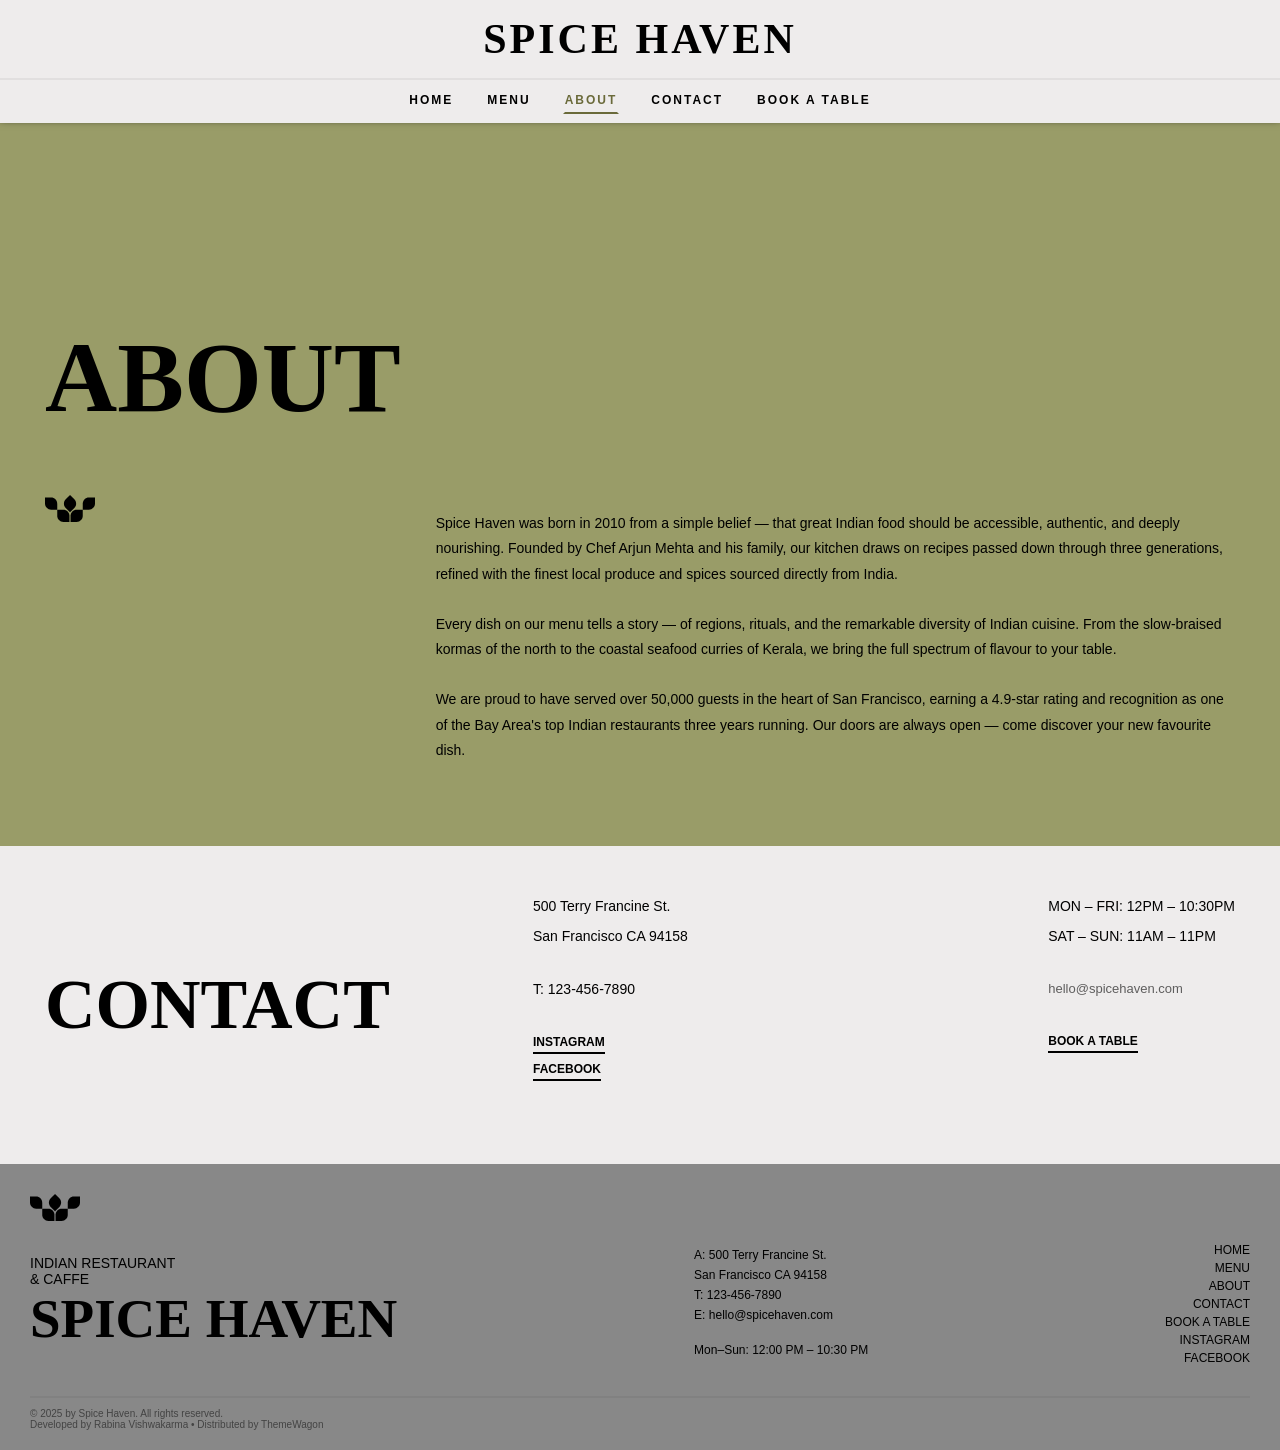
<file: task2/about.html>
<!DOCTYPE html>
<html lang="en">
<head>
    <meta charset="UTF-8">
    <meta name="viewport" content="width=device-width, initial-scale=1.0">
    <title>SPICE HAVEN</title>
    <link rel="stylesheet" href="style.css">
</head>
<body>
    <div>
        <nav>
            <h1>SPICE HAVEN</h1>
            <hr>
            <ul>
                <li><a  href="index.html">Home</a></li>
                <li><a href="menu.html">Menu</a></li>
                <li><a class="active" href="about.html">About</a></li>
                <li><a href="#contact">Contact</a></li>
                <li><a href="table.html">Book A Table</a></li>
            </ul>
        </nav>

    </div>

    <section class="aboutPage">

        <div>
            <div>
                <h2>ABOUT</h2>
                <svg preserveAspectRatio="xMidYMid meet" viewBox="0 0 180 97" xmlns="http://www.w3.org/2000/svg" aria-hidden="true">
                    <path fill="#000" d="M92 75c0-12.15 9.85-22 22-22h22v22c0 12.15-9.85 22-22 22H92V75Z"/>
                    <path fill="#000" d="M136 31c0-12.15 9.85-22 22-22h22v22c0 12.15-9.85 22-22 22h-22V31Z"/>
                    <path fill="#000" d="M88 75c0-12.15-9.85-22-22-22H44v22c0 12.15 9.85 22 22 22h22V75Z"/>
                    <path fill="#000" d="M44 31c0-12.15-9.85-22-22-22H0v22c0 12.15 9.85 22 22 22h22V31Z"/>
                    <path fill="#000" d="M74.556 46.67c-8.591-8.592-8.591-22.522 0-31.113L90.113 0l15.556 15.556c8.592 8.591 8.592 22.521 0 31.113L90.113 62.226 74.556 46.67Z"/>
                  </svg>
            </div>
            <div>
                <p>Spice Haven was born in 2010 from a simple belief — that great Indian food should be accessible, authentic, and deeply nourishing. Founded by Chef Arjun Mehta and his family, our kitchen draws on recipes passed down through three generations, refined with the finest local produce and spices sourced directly from India. <br><br>

                    Every dish on our menu tells a story — of regions, rituals, and the remarkable diversity of Indian cuisine. From the slow-braised kormas of the north to the coastal seafood curries of Kerala, we bring the full spectrum of flavour to your table.
                    <br><br>
                    We are proud to have served over 50,000 guests in the heart of San Francisco, earning a 4.9-star rating and recognition as one of the Bay Area's top Indian restaurants three years running. Our doors are always open — come discover your new favourite dish.
                    
                    </p>
            </div>
        </div>
        <div>
            <div>
                <h2>CONTACT</h2>
            </div>
            <div id="contact">
                <div>
                    <p>500 Terry Francine St.</p>
                    <p>San Francisco CA 94158</p>
                    <p>T: 123-456-7890</p>
                    <a class="alink" href="">INSTAGRAM</a>
                    <br>
                    <a class="alink" href="">FACEBOOK</a>
                </div>
                <div>
                    <p>MON – FRI: 12PM – 10:30PM</p>
                    <p>SAT – SUN: 11AM – 11PM</p>
                    <p>hello@spicehaven.com</p>
                    <a class="alink" href="">BOOK A TABLE</a>
                </div>
            </div>
        </div>

    </section>

    <footer>
        <div>
            <svg preserveAspectRatio="xMidYMid meet" viewBox="0 0 180 97" xmlns="http://www.w3.org/2000/svg" aria-hidden="true">
                <path fill="#000" d="M92 75c0-12.15 9.85-22 22-22h22v22c0 12.15-9.85 22-22 22H92V75Z"/>
                <path fill="#000" d="M136 31c0-12.15 9.85-22 22-22h22v22c0 12.15-9.85 22-22 22h-22V31Z"/>
                <path fill="#000" d="M88 75c0-12.15-9.85-22-22-22H44v22c0 12.15 9.85 22 22 22h22V75Z"/>
                <path fill="#000" d="M44 31c0-12.15-9.85-22-22-22H0v22c0 12.15 9.85 22 22 22h22V31Z"/>
                <path fill="#000" d="M74.556 46.67c-8.591-8.592-8.591-22.522 0-31.113L90.113 0l15.556 15.556c8.592 8.591 8.592 22.521 0 31.113L90.113 62.226 74.556 46.67Z"/>
              </svg>
        </div>
        <div>
            <div>
                <p>INDIAN RESTAURANT <br>& CAFFE</p>
                <p>SPICE HAVEN</p>
            </div>
            <div>
                <p>A: 500 Terry Francine St.</p>
                <p>San Francisco CA 94158</p>
                <p>T: 123-456-7890</p>
                <p>E: hello@spicehaven.com</p>
                <p>Mon–Sun: 12:00 PM – 10:30 PM</p>
            </div>
            <div>
                <ul dir="rtl">
                    <li><a href="">HOME</a></li>
                    <li><a href="">MENU</a></li>
                    <li><a href="">ABOUT</a></li>
                    <li><a href="">CONTACT</a></li>
                    <li><a href="">BOOK A TABLE</a></li>
                    <li><a href="">INSTAGRAM</a></li>
                    <li><a href="">FACEBOOK</a></li>
                </ul>
            </div>
 
        </div>
        <hr>
        <div>
            <p>© 2025 by Spice Haven. All rights reserved.</p>
            <p>Developed by Rabina Vishwakarma • Distributed by ThemeWagon</p>
        </div>
    </footer>
</body>
</html>
</file>
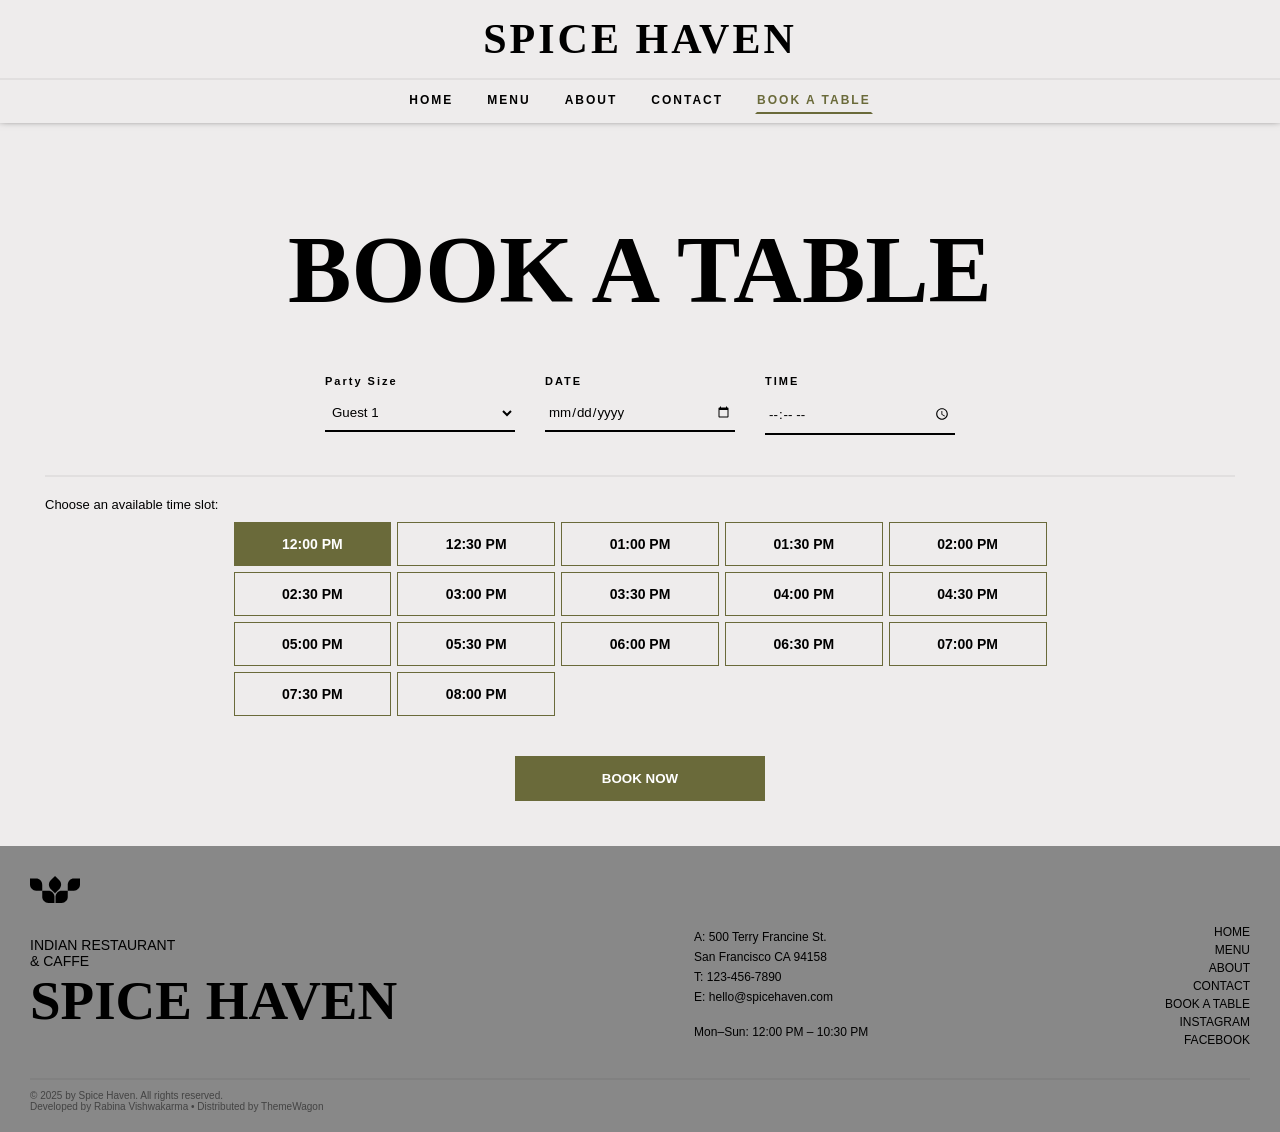
<file: task2/table.html>
<!DOCTYPE html>
<html lang="en">
<head>
    <meta charset="UTF-8">
    <meta name="viewport" content="width=device-width, initial-scale=1.0">
    <title>SPICE HAVEN</title>
    <link rel="stylesheet" href="style.css">
</head>
<body>
    <div>
        <nav>
            <h1>SPICE HAVEN</h1>
            <hr>
            <ul>
                <li><a  href="index.html">Home</a></li>
                <li><a href="menu.html">Menu</a></li>
                <li><a href="about.html">About</a></li>
                <li><a href="#contact">Contact</a></li>
                <li><a class="active" href="table.html">Book A Table</a></li>
            </ul>
        </nav>

    </div>

    <section class="table">

            <h2>BOOK A TABLE</h2>
            <div>
                <div>
                    <label for="gest">Party Size</label>
                    <select name="" id="gest">
                        <option value="1">Guest 1</option>
                        <option value="1">Guest 2</option>
                        <option value="1">Guest 3</option>
                        <option value="1">Guest 4</option>
                        <option value="1">Guest 5</option>
                        <option value="1">Guest 6</option>
                        <option value="1">Guest 7</option>
                        <option value="1">Guest 8</option>
                    </select>
                </div>
                <div>
                    <label for="data">DATE</label>
                    <input type="date" name="" id="data">
                </div>
                <div>
                    <label for="time">TIME</label>
                    <input type="time" name="" id="time">
                </div>
            </div>
            <hr>
            <p>Choose an available time slot:</p>
            <div>
                <p>12:00 PM</p>
                <p>12:30 PM</p>
                <p>01:00 PM</p>
                <p>01:30 PM</p>
                <p>02:00 PM</p>
                <p>02:30 PM</p>
                <p>03:00 PM</p>
                <p>03:30 PM</p>
                <p>04:00 PM</p>
                <p>04:30 PM</p>
                <p>05:00 PM</p>
                <p>05:30 PM</p>
                <p>06:00 PM</p>
                <p>06:30 PM</p>
                <p>07:00 PM</p>
                <p>07:30 PM</p>
                <p>08:00 PM</p>
            </div>
            <button>BOOK NOW</button>



    </section>

    <footer>
        <div>
            <svg preserveAspectRatio="xMidYMid meet" viewBox="0 0 180 97" xmlns="http://www.w3.org/2000/svg" aria-hidden="true">
                <path fill="#000" d="M92 75c0-12.15 9.85-22 22-22h22v22c0 12.15-9.85 22-22 22H92V75Z"/>
                <path fill="#000" d="M136 31c0-12.15 9.85-22 22-22h22v22c0 12.15-9.85 22-22 22h-22V31Z"/>
                <path fill="#000" d="M88 75c0-12.15-9.85-22-22-22H44v22c0 12.15 9.85 22 22 22h22V75Z"/>
                <path fill="#000" d="M44 31c0-12.15-9.85-22-22-22H0v22c0 12.15 9.85 22 22 22h22V31Z"/>
                <path fill="#000" d="M74.556 46.67c-8.591-8.592-8.591-22.522 0-31.113L90.113 0l15.556 15.556c8.592 8.591 8.592 22.521 0 31.113L90.113 62.226 74.556 46.67Z"/>
              </svg>
        </div>
        <div>
            <div>
                <p>INDIAN RESTAURANT <br>& CAFFE</p>
                <p>SPICE HAVEN</p>
            </div>
            <div>
                <p>A: 500 Terry Francine St.</p>
                <p>San Francisco CA 94158</p>
                <p>T: 123-456-7890</p>
                <p>E: hello@spicehaven.com</p>
                <p>Mon–Sun: 12:00 PM – 10:30 PM</p>
            </div>
            <div>
                <ul dir="rtl">
                    <li><a href="">HOME</a></li>
                    <li><a href="">MENU</a></li>
                    <li><a href="">ABOUT</a></li>
                    <li><a href="">CONTACT</a></li>
                    <li><a href="">BOOK A TABLE</a></li>
                    <li><a href="">INSTAGRAM</a></li>
                    <li><a href="">FACEBOOK</a></li>
                </ul>
            </div>
 
        </div>
        <hr>
        <div>
            <p>© 2025 by Spice Haven. All rights reserved.</p>
            <p>Developed by Rabina Vishwakarma • Distributed by ThemeWagon</p>
        </div>
    </footer>
    
</body>
</html>
</file>
<file: task2/style.css>
*{
    margin: 0;
    padding: 0;
    box-sizing: border-box;
    font-family: 'Trebuchet MS', 'Lucida Sans Unicode', 'Lucida Grande', 'Lucida Sans', Arial, sans-serif;
}
.alink{
    text-decoration: none;
    color: black;
    padding: 3px 0;
    border-bottom: 2px solid black;
    font-size: 12px;
    font-weight: bolder;
    transition: .3s;
    
}
.alink:hover{
    opacity: .5;
}

header{
    height: 97vh;
    background: url(../images/hero.webp) no-repeat center;
    background-size: cover;
    overflow: hidden;
}
nav{
    text-align: center;
    background-color: #EEECEC;
    width: 100%;
    position: fixed;
    top: 0;
    left: 0;
    box-shadow: 0px -4px 8px 0px black;
    z-index: 10000;
    
}
nav h1{
    padding: 15px;
    font-size: 42px;
    font-weight: bolder;
    font-family: Georgia, 'Times New Roman', Times, serif;
    letter-spacing: 3px;
}
nav ul{
    display: flex;
    align-items: center;
    justify-content: center;
    list-style: none;
    gap: 30px;
    padding: 10px 0 15px;
}
nav hr{
    border: 1px solid rgba(0, 0, 0, 0.055);
}
nav ul li a{
    text-decoration: none;
    transition: .3s linear;
    padding: 5px 0;
    border: 2px solid rgba(20, 20, 20, 0);
    color: black;
    font-size: 12px;
    font-weight: bolder;
    letter-spacing: 2px;
    text-transform: uppercase;
    
}
nav ul li a:hover{
    color: #6A6A3A;
    border-bottom: 2px solid #6A6A3A;
}
.active{
    color: #6A6A3A;
    border-bottom: 2px solid #6A6A3A;
}
header > div{
    background-color: rgba(0, 0, 0, 0.596);
    height: 100%;
    display: flex;
    flex-direction: column;
    align-items: flex-end;
    justify-content: flex-end;
    padding: 40px;

}
header div pre{
    margin: 100px 0 10px;
    color: #a0a066;
    border: 1px solid #a0a066;
    font-weight: 400;
    padding: 3px 15px;
    letter-spacing: 3px;
    font-size: 12px;

}
.h{
    width: 54%;
    font-size: 91px;
    font-weight: bolder;
    font-family: Georgia, 'Times New Roman', Times, serif;

}
header div p{
    text-align: end;
    color: white;
}
header div p span{
    color: #999c68; 
    font-style: italic; 
    font-family: Georgia, 'Times New Roman', Times, serif;
}


/* start our menu */
.ourMenu{
    background-color: #EEECEC;
    padding: 5px;
}

.head{
    width: 100%;
    display: flex;
    padding: 45px 35px;
    align-items: center;
    justify-content: center;
}
.head h2{
    width: 50%;
}
.head div{
    width: 50%;
}
.head div p{
    font-size: 14px;
    font-weight: 100;
    line-height: 1.6;
    margin-bottom: 10px;
}
.ourMenu .imgMenu{
    display: flex;
    justify-content: center;
    align-items: center;
    gap: 8px;

}
.ourMenu .imgMenu > div{
    width: 50%;
    overflow: hidden;
}
.ourMenu .imgMenu img{
    width: 100%;
    height: 75vh;
    transition: .4s;
}
.ourMenu .imgMenu img:hover{
    transform: scale(1.1);
}

/* end our menu */

/* start about */
.about{
    background-color: #999C68;
}
.about .head h3{
    font-size: 75px;
}

.about > div:nth-child(2){
    padding: 45px;
    background-color: black;
    text-align: center;
    color: white;

}
.about > div:nth-child(2) p{
    font-family: Georgia, 'Times New Roman', Times, serif;
    font-size: 32px;
    width: 70%;
    margin: auto;
    font-style: italic;
    font-weight: bold;
}
.about > div:nth-child(2) pre{
    font-size: 11px;
    font-weight: bolder;
    color: #999C68;
    margin-top: 17px;
    letter-spacing: 2px;
}
/* end about */

/* start product */
.product{
    background-color: #EEECEC;
}
.product > div:first-child{
    display: flex; 
    align-items: center;
    justify-content: space-between;
    padding: 42px;
}
.product > div:first-child h4{
    width: unset;
    font-size: 68px;
}

.product > div:last-child{
    background-color: black;
    display: grid;
    grid-template-columns: repeat(5 , auto);
    grid-template-columns: repeat(4 , auto);
    grid-template-areas: 
        "p1 p2 p3 p4 p5"
        "p6 p7 p8 p8 p9"
        "p10 p11 p8 p8 p12"
        "p13 p14 p15 p16 p16"
    ;
    gap: 7px;
    padding: 7px;
}
.product > div:last-child > .p1{
    grid-area: p1;
    overflow: hidden;}
.product > div:last-child > .p2{
    grid-area: p2;
    overflow: hidden;}
.product > div:last-child > .p3{
    grid-area: p3;
    overflow: hidden;}
.product > div:last-child > .p4{
    grid-area: p4;
    overflow: hidden;}
.product > div:last-child > .p5{
    grid-area: p5;
    overflow: hidden;}
.product > div:last-child > .p6{
    grid-area: p6;
    overflow: hidden;}
.product > div:last-child > .p7{
    grid-area: p7;
    overflow: hidden;}
.product > div:last-child > .p8{
    grid-area: p8;
    overflow: hidden;}
.product > div:last-child > .p9{
    grid-area: p9;
    overflow: hidden;}
.product > div:last-child > .p10{
    grid-area: p10; 
    overflow: hidden;}
.product > div:last-child > .p11{
    grid-area: p11; 
    overflow: hidden;}
.product > div:last-child > .p12{
    grid-area: p12; 
    overflow: hidden;}
.product > div:last-child > .p13{
    grid-area: p13; 
    overflow: hidden;}
.product > div:last-child > .p14{
    grid-area: p14; 
    overflow: hidden;}
.product > div:last-child > .p15{
    grid-area: p15; 
    overflow: hidden;}
.product > div:last-child > .p16{
    grid-area: p16; 
    overflow: hidden;}

.product > div:last-child > div video{
    width: 100%;
    height: 38vw;
}
.product > div:last-child > div{
    position: relative;
    transition: .3s;
    
}

.product > div:last-child > div img{
    width: 100%;
    height: 19vw;
    transition: .3s;
}
.product > div:last-child > div::after{
    content: '';
    position: absolute;
    left: 0;
    top: 0;
    width: 100%;
    height: 100%;
    background-color: rgba(0, 0, 0, 0.281);
    opacity: 0;
    transition: .3s;
}
.product > div:last-child > div::before{
    content: 'check menu for price';
    position: absolute;
    color: white;
    font-size: 12px;
    display: flex;
    align-items: center;
    padding: 10px;
    left: 0;
    bottom: -50px;
    width: 100%;
    height: fit-content;
    background-color: rgba(0, 0, 0, 0.678);
    transition: .3s;
    z-index: 1000000;
}
.product > div:last-child > div:hover::after{
    opacity: 1;
}
.product > div:last-child > div:hover::before{
    bottom: 0;
}
.product > div:last-child > div:hover img{
    transform: scale(1.1);
    
}

/* end product */


/* start footer */

footer{
    background-color: #888888;
    padding: 30px 30px 10px;
}

svg {
    width: 50px;
    /* margin-bottom: 20px; */
}

footer > div:nth-child(2){
    padding: 5px 0 20px;
    display: flex;
    align-items: center;
    justify-content: space-between;
}


footer > div:nth-child(2) > div:first-child > p:first-of-type{
    font-size: 14px;
    font-weight: 400;
}
footer > div:nth-child(2) > div:first-child > p:last-of-type{
    font-size: 55px;
    font-weight: bolder;
    font-family: Georgia, 'Times New Roman', Times, serif;
}

footer > div:nth-child(2) > div:nth-child(2) p{
    font-size: 12px;
    padding: 3px;
    font-weight: 500;
}
footer > div:nth-child(2) > div:nth-child(2) p:last-child{
    margin-top: 15px;
}
footer > div:nth-child(2) > div:last-child ul{
    list-style: none;
    
}
footer > div:nth-child(2) > div:last-child ul li a{
    color: black;
    text-decoration: none;
    text-transform: uppercase;
    font-size: 12px;
    font-weight: 500;

}

footer hr{
    border: 1px solid rgba(0, 0, 0, 0.055);
}

footer div:last-child {
    padding: 10px 0;
    
    
}
footer div:last-child p{
    font-size: 10px;
    opacity: .5;
}

/* end footer */







/* start menu page */

/* start header */

.box{
    height: 100vh;
    width: 100%;
    position: relative;
    overflow: hidden;
    display: flex;
    align-items: center;
    justify-content: center;
}

.bg-video{
    position: absolute;
    object-fit: cover;
    width: 100%;
    height: 100%;
    bottom: 0;
    left: 0;
    right: 0;
    z-index: -1;
}

.box::after{
    content: 'MENU';
    position: absolute;
    color: white;
    font-size: 120px;
    font-family: Georgia, 'Times New Roman', Times, serif;
    text-shadow: 1px 1px 2px black;
    margin: auto;
    bottom: 30%;
    font-weight: bold;
    z-index: 100;


}
.box::before{
    content: '';
    position: absolute;
    background-color: rgba(0, 0, 0, 0.253);
    left: 0;
    bottom: 0;
    right: 0;
    top: 0;
    

}

/* end header */


/* start menu */

article{
    display: flex;
    background-color: #EEECEC;
    padding: 45px;
    gap: 15px;
    align-items: center;
    justify-content: center;
}
article > div{
    width: calc((100% - 60px) / 3);
    overflow: hidden;
}

article > div > div:first-child{
    width: 100%;
    height: 35vh;
    overflow: hidden;
    margin-bottom: 35px;
}
article > div div:first-child img {
    width: 100%;
    height: 35vh;
    transition: .3s;
}
article > div div:first-child img:hover{
    transform: scale(1.1);
}
article > div  >div:last-child{
    padding: 0 10px;
}
article > div  >div:last-child > div {
    margin-top: 24px;
    border-top: black 2px solid;
    
}
article > div  >div:last-child > div > p{
    font-size: 14px;
    letter-spacing: 2px;
    font-family: Georgia, 'Times New Roman', Times, serif;
    font-weight: bold;
    padding: 15px 0 20px;
}
article > div  >div:last-child > div > div{
    display: flex;
    align-items: center;
    justify-content: space-between;
    padding: 7px 0;
    border-bottom: 1px solid rgba(0, 0, 0, 0.158);
}
article > div  >div:last-child > div > div:last-child{
    border-bottom: none;
    
}
article > div  >div:last-child > div > div > p:first-child{
    font-size: 12px;
    font-weight: 400;
    
}
article > div  >div:last-child > div > div > p:last-child{
    font-size: 12px;
    font-weight: bolder;

}


/* end menu */


/* end menu page */



/* start about page */
.aboutPage > div{
    padding: 45px;
    display: flex;
    /* align-items: center; */
    justify-content: center;
    gap: 20px;
    
}

.aboutPage > div:first-child{
    background-color: #999C68;
    align-items: flex-end;
    justify-content: space-between;
    height: 94vh;
    gap: 35px;
    
}
.aboutPage > div > div:first-child{
    width: 40%;
    align-self: center;
}
.aboutPage > div > div h2{
    font-family: Georgia, 'Times New Roman', Times, serif;
    font-size: 100px;
    font-weight: bolder;
    
}
.aboutPage > div > div > svg{
    margin-top: 60px;
}
.aboutPage > div > div:last-child{
    margin-bottom: 38px;
}
.aboutPage > div > div:last-child > p{
    font-size: 14px;
    font-weight: 400;
    line-height: 1.8;
}

.aboutPage > div:last-child{
    align-items: start;
    background-color: #EEECEC;
    
}
.aboutPage > div:last-child > div > h2{
    font-size: 70px;
    align-self: start;
    
}
.aboutPage > div:last-child > div:last-child{
    width: 60%;
    display: flex;
    justify-content: space-between;
}
.aboutPage > div:last-child > div:last-child > div p{
    font-size: 14px;
    font-weight: 300;
    padding: 7px 0 ;
    
}
.aboutPage > div:last-child > div:last-child > div a{
    display: inline-block;
    margin-top: 5px;
}
.aboutPage > div:last-child > div:last-child > div > p:last-of-type{
    padding: 30px 0;
}
.aboutPage > div:last-child > div:last-child > div:last-child p:last-of-type {
    font-size: 13px;
    opacity: .6;
}
/* end about page */



/* start table page */

.table{
    background-color: #EEECEC;
    padding: 45px;
    margin-top: 120px;
    text-align: center;
}
.table h2{
    font-family: Georgia, 'Times New Roman', Times, serif;
    font-size: 95px;
    font-weight: bolder;
    padding: 50px ;
}
.table > div:first-of-type{
    display: flex;
    gap: 30px;
    justify-content: center;
}
.table > div:first-of-type > div{
    display: flex;
    flex-direction: column;
    /* justify-content: flex-start; */
    align-items: flex-start;
    gap: 8px;
}
.table > div:first-of-type > div label{
    font-size: 11px;
    font-weight: bold;
    letter-spacing: 2px;
}
.table > div:first-of-type > div input ,
.table > div:first-of-type > div select
{
    background-color: transparent;
    border: none;
    padding: 9px 3px;
    border-bottom: 2px solid black;
    width: 190px;
    outline: none;
}
.table > div:first-of-type > div input:active ,
.table > div:first-of-type > div select:active{
    border: none;
    outline: none;
}

.table hr{
    border: 1px solid rgba(0, 0, 0, 0.055);
    margin: 40px 0 20px;
}
.table > p{
    font-size: 13px;
    font-weight: 500;
    text-align: left;
}
.table > div:last-of-type{
    padding: 10px;
    width: 70%;
    display: grid;
    grid-template-columns: repeat(5 , auto);
    margin: auto;
    gap: 6px;
}
.table > div:last-of-type >p {
    padding: 13px 20px;
    border: #6A6A3A solid 1px;
    font-size: 14px;
    font-weight: bold;
    cursor: pointer;
    transition: .3s;
}
.table > div:last-of-type >p:first-child ,
.table > div:last-of-type >p:hover{
    background-color: #6A6A3A;
    color: white;

}
.table > button{
    color: white;
    background-color: #6A6A3A;
    padding: 15px;
    text-align: center;
    border: none;
    width: 250px;
    font-weight: bolder;
    margin-top: 30px;
    cursor: pointer;
    transition: .3;
}
.table > button:hover{
    opacity: .7;
}

/* end table page */
</file>
